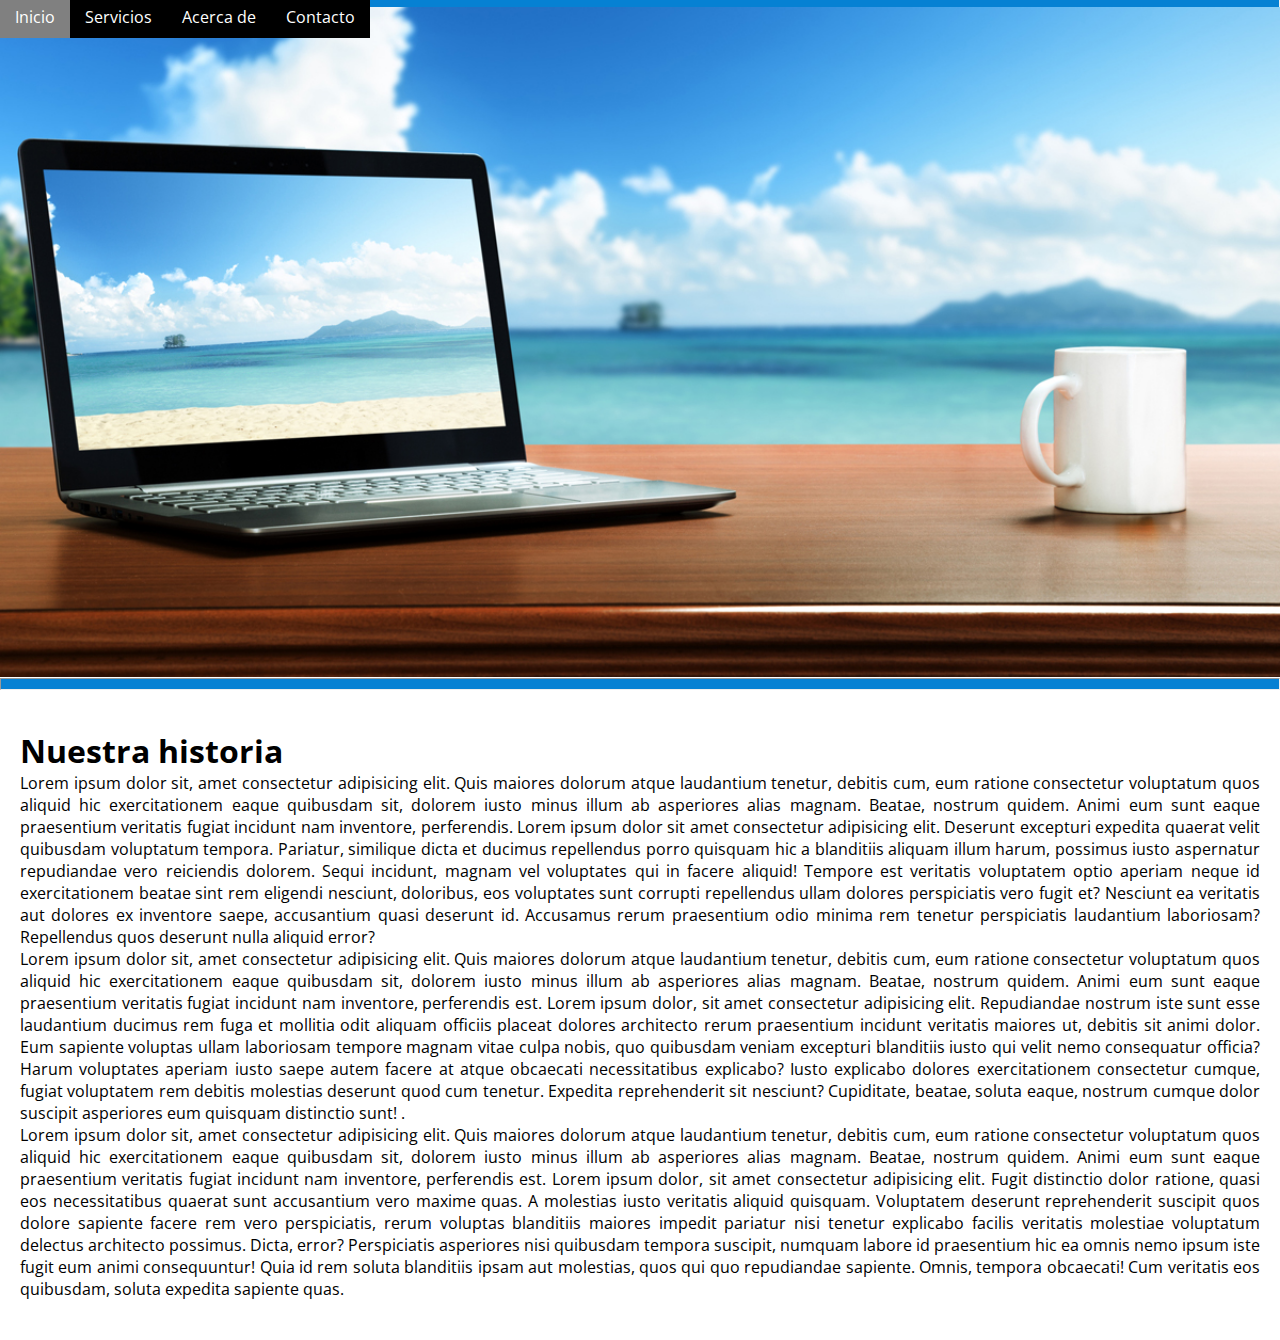
<file: index.html>
<!DOCTYPE html>
<html lang="es">
  <head>
    <meta charset="UTF-8" />
    <meta name="viewport" content="width=device-width, initial-scale=1.0" />
    <title>Proyecto CaC</title>
    <link href="estilo.css" rel="stylesheet" />
  </head>
  <body>
    <!--Menú-->
    <div id="header">
      <ul class="nav">
        <!--línea superior del menú -->
        <li><a href="">Inicio</a></li>
        <li>
          <a href="">Servicios</a>
          <ul>
            <li><a href="">Venta</a></li>
            <li><a href="">Colocación</a></li>
            <li><a href="">Reparación</a></li>
            <li>
              <a href="">Pedidos</a>
              <ul>
                <li><a href="./login.html">Ingresar</a></li>
                <li><a href="./pedido.html">Consultar</a></li>
              </ul>
            </li>
          </ul>
        </li>
        <li>
          <a href="">Acerca de</a>
          <ul>
            <li><a href="">Nosotros</a></li>
            <li><a href="">Nuestra misión</a></li>
            <li><a href="">Historia</a></li>
          </ul>
        </li>
        <li><a href="">Contacto</a></li>
      </ul>
    </div>
    <!--Imagen-->
    <div class="imagen">
      <hr />
      <img src="./imagenes/playa.jpg" />
      <hr />
    </div>
    <section>
      <!--Texto-->
      <div class="texto">
        <article>
          <h1>Nuestra historia</h1>
          <p>
            Lorem ipsum dolor sit, amet consectetur adipisicing elit. Quis
            maiores dolorum atque laudantium tenetur, debitis cum, eum ratione
            consectetur voluptatum quos aliquid hic exercitationem eaque
            quibusdam sit, dolorem iusto minus illum ab asperiores alias magnam.
            Beatae, nostrum quidem. Animi eum sunt eaque praesentium veritatis
            fugiat incidunt nam inventore, perferendis. Lorem ipsum dolor sit
            amet consectetur adipisicing elit. Deserunt excepturi expedita
            quaerat velit quibusdam voluptatum tempora. Pariatur, similique
            dicta et ducimus repellendus porro quisquam hic a blanditiis aliquam
            illum harum, possimus iusto aspernatur repudiandae vero reiciendis
            dolorem. Sequi incidunt, magnam vel voluptates qui in facere
            aliquid! Tempore est veritatis voluptatem optio aperiam neque id
            exercitationem beatae sint rem eligendi nesciunt, doloribus, eos
            voluptates sunt corrupti repellendus ullam dolores perspiciatis vero
            fugit et? Nesciunt ea veritatis aut dolores ex inventore saepe,
            accusantium quasi deserunt id. Accusamus rerum praesentium odio
            minima rem tenetur perspiciatis laudantium laboriosam? Repellendus
            quos deserunt nulla aliquid error?
          </p>
        </article>
        <article>
          <p>
            Lorem ipsum dolor sit, amet consectetur adipisicing elit. Quis
            maiores dolorum atque laudantium tenetur, debitis cum, eum ratione
            consectetur voluptatum quos aliquid hic exercitationem eaque
            quibusdam sit, dolorem iusto minus illum ab asperiores alias magnam.
            Beatae, nostrum quidem. Animi eum sunt eaque praesentium veritatis
            fugiat incidunt nam inventore, perferendis est. Lorem ipsum dolor,
            sit amet consectetur adipisicing elit. Repudiandae nostrum iste sunt
            esse laudantium ducimus rem fuga et mollitia odit aliquam officiis
            placeat dolores architecto rerum praesentium incidunt veritatis
            maiores ut, debitis sit animi dolor. Eum sapiente voluptas ullam
            laboriosam tempore magnam vitae culpa nobis, quo quibusdam veniam
            excepturi blanditiis iusto qui velit nemo consequatur officia? Harum
            voluptates aperiam iusto saepe autem facere at atque obcaecati
            necessitatibus explicabo? Iusto explicabo dolores exercitationem
            consectetur cumque, fugiat voluptatem rem debitis molestias deserunt
            quod cum tenetur. Expedita reprehenderit sit nesciunt? Cupiditate,
            beatae, soluta eaque, nostrum cumque dolor suscipit asperiores eum
            quisquam distinctio sunt! .
          </p>
        </article>
        <article>
          <p>
            Lorem ipsum dolor sit, amet consectetur adipisicing elit. Quis
            maiores dolorum atque laudantium tenetur, debitis cum, eum ratione
            consectetur voluptatum quos aliquid hic exercitationem eaque
            quibusdam sit, dolorem iusto minus illum ab asperiores alias magnam.
            Beatae, nostrum quidem. Animi eum sunt eaque praesentium veritatis
            fugiat incidunt nam inventore, perferendis est. Lorem ipsum dolor,
            sit amet consectetur adipisicing elit. Fugit distinctio dolor
            ratione, quasi eos necessitatibus quaerat sunt accusantium vero
            maxime quas. A molestias iusto veritatis aliquid quisquam.
            Voluptatem deserunt reprehenderit suscipit quos dolore sapiente
            facere rem vero perspiciatis, rerum voluptas blanditiis maiores
            impedit pariatur nisi tenetur explicabo facilis veritatis molestiae
            voluptatum delectus architecto possimus. Dicta, error? Perspiciatis
            asperiores nisi quibusdam tempora suscipit, numquam labore id
            praesentium hic ea omnis nemo ipsum iste fugit eum animi
            consequuntur! Quia id rem soluta blanditiis ipsam aut molestias,
            quos qui quo repudiandae sapiente. Omnis, tempora obcaecati! Cum
            veritatis eos quibusdam, soluta expedita sapiente quas.
          </p>
        </article>
      </div>
    </section>
  </body>
</html>
</file>
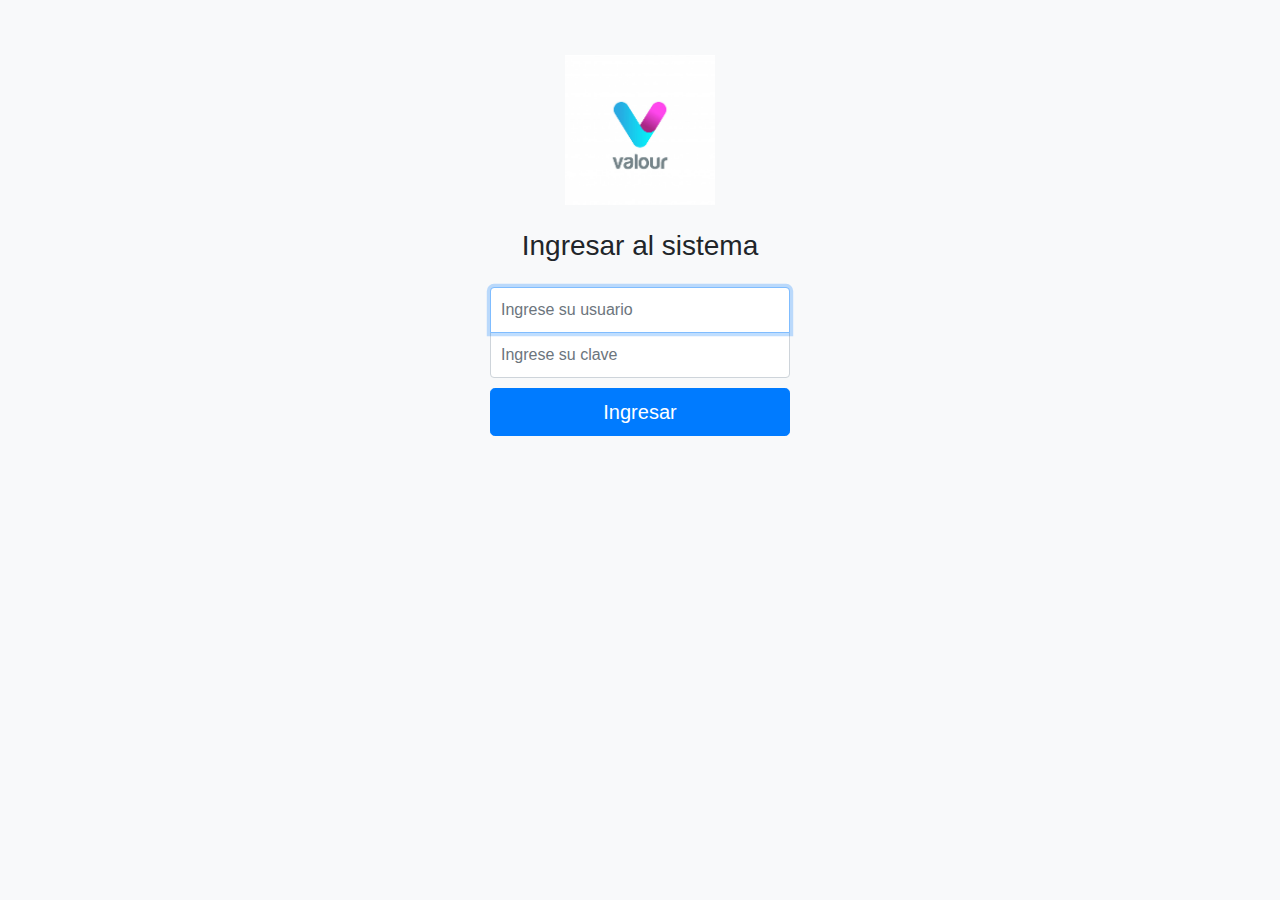
<file: login.html>
<!DOCTYPE html>
<html lang="es">
  <head>
    <meta charset="UTF-8" />
    <meta name="viewport" content="width=device-width, initial-scale=1.0" />
    <title>Proyecto CaC</title>
    <link
      rel="stylesheet"
      href="https://stackpath.bootstrapcdn.com/bootstrap/4.4.1/css/bootstrap.min.css"
      integrity="sha384-Vkoo8x4CGsO3+Hhxv8T/Q5PaXtkKtu6ug5TOeNV6gBiFeWPGFN9MuhOf23Q9Ifjh"
      crossorigin="anonymous"
    />
    <link rel="stylesheet" href="./signin.css" />
  </head>
  <body class="text-center bg-light">
    <form class="form-signin" action="checkLogin.php" method="POST">
      <img
        src="./imagenes/logo.jpg"
        class="mb-4"
        alt="logo de la empresa"
        height="150"
        width="150"
      >
      <h1 class="h3 mb-4">Ingresar al sistema</h1>
      <input
        type="email"
        id="inputEmail"
        name="inputEmail"
        class="form-control"
        placeholder="Ingrese su usuario"
        required
        autofocus
      >
       <input
        type="password"
        id="inputPassword"
        name="inputPassword"
        class="form-control"
        placeholder="Ingrese su clave"
        required
      >
      <button type="submit" class="btn btn-lg btn-primary btn-block">
        Ingresar
      </button>
    </form>
  </body>
</html>
</file>
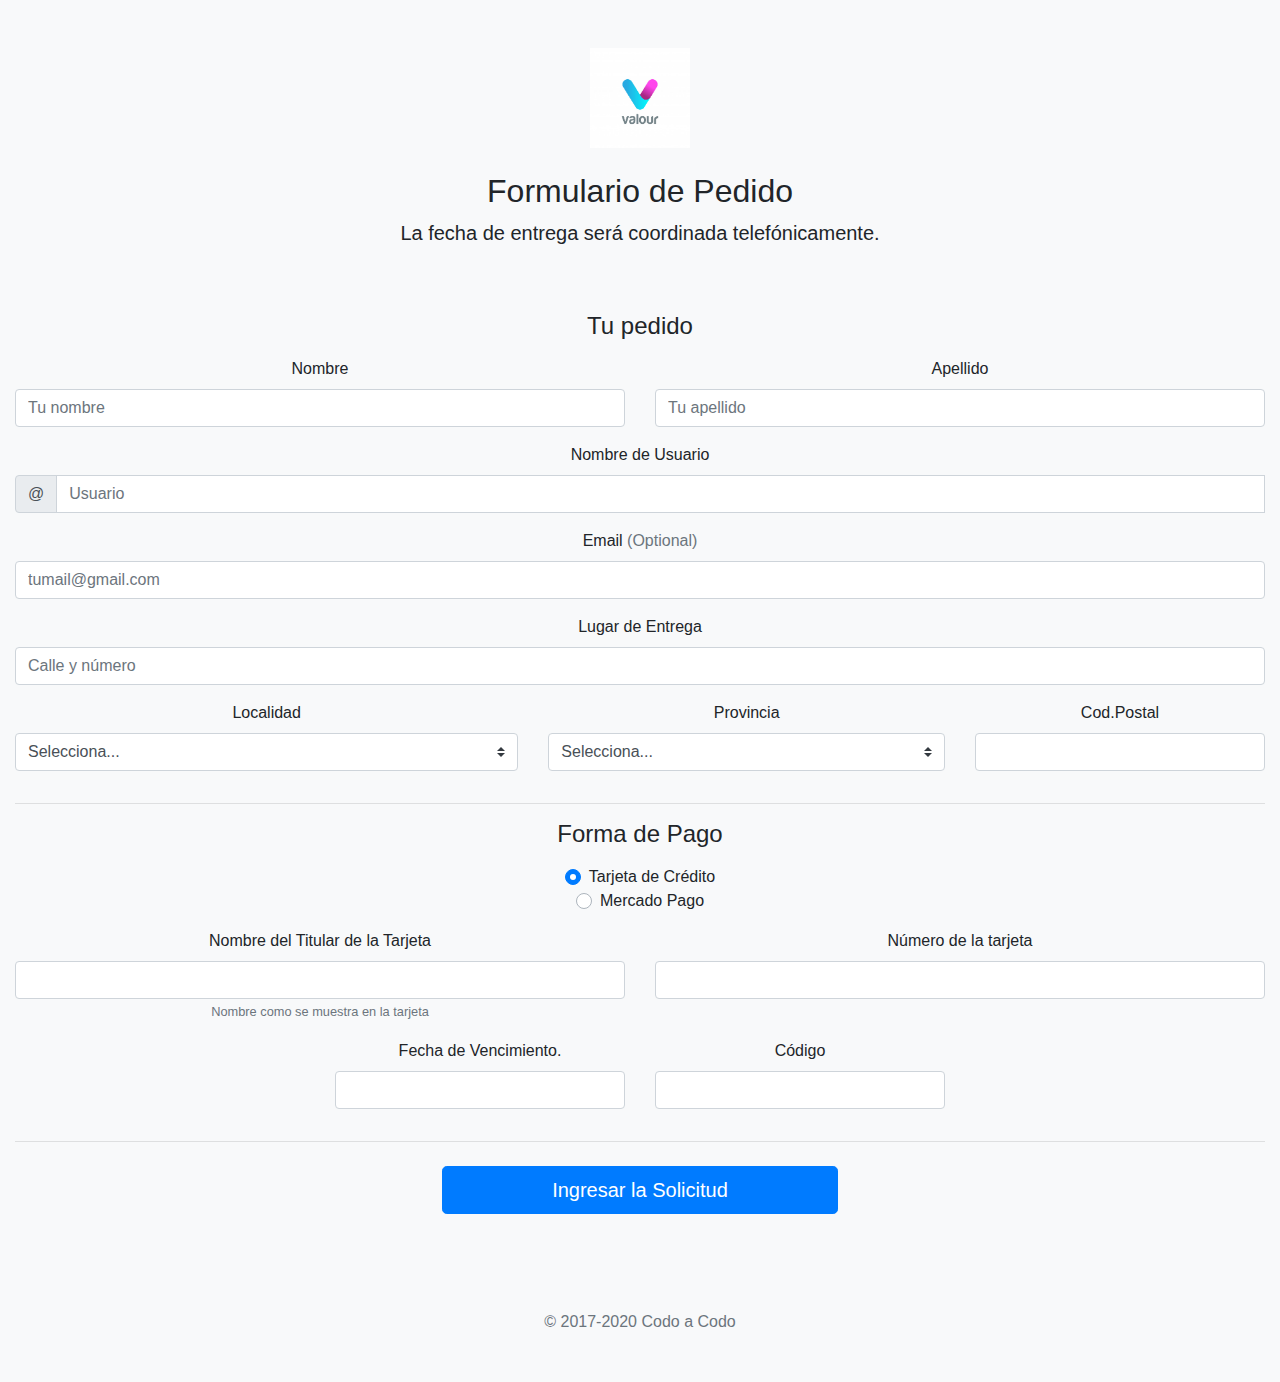
<file: pedido.html>
<!DOCTYPE html>
<html lang="en">
  <head>
    <meta charset="UTF-8" />
    <meta name="viewport" content="width=device-width, initial-scale=1.0" />
    <title>Proyecto CaC</title>
    <link
      rel="stylesheet"
      href="https://stackpath.bootstrapcdn.com/bootstrap/4.4.1/css/bootstrap.min.css"
      integrity="sha384-Vkoo8x4CGsO3+Hhxv8T/Q5PaXtkKtu6ug5TOeNV6gBiFeWPGFN9MuhOf23Q9Ifjh"
      crossorigin="anonymous"
    />
   
  </head>
  <body class="bg-light">
    <div class="py-5 text-center">
      <img
        class="d-block mx-auto mb-4"
        src="./imagenes/logo.jpg"
        alt="logo de la empresa"
        width="100"
        height="100"
      />
      <h2>Formulario de Pedido</h2>
      <p class="lead">La fecha de entrega será coordinada telefónicamente.</p>
    </div>
    <div class="col-md-12 text-center">
        <h4 class="mb-3">Tu pedido</h4>
        <form class="needs-validation"  action="checkPedido.php" method="POST">
          <div class="row">
            <div class="col-md-6 mb-3">
              <label for="firstName">Nombre</label>
              <input type="text" class="form-control" id="firstName" name="firstName" placeholder="Tu nombre" value="" required>
              <div class="invalid-feedback">
                Falta ingresar el nombre.
              </div>
            </div>
            <div class="col-md-6 mb-3">
                <label for="lastName">Apellido</label>
                <input type="text" class="form-control" id="lastName" name="lastName" placeholder="Tu apellido" value="" required>
                <div class="invalid-feedback">
                  Falta ingresar el apellido.
                </div>
              </div>
            </div>
            <div class="mb-3">
                <label for="username">Nombre de Usuario</label>
                <div class="input-group">
                  <div class="input-group-prepend">
                    <span class="input-group-text">@</span>
                  </div>
                  <input type="text" class="form-control" id="username" name="username" placeholder="Usuario" required>
                  <div class="invalid-feedback" style="width: 100%;">
                    Falta ingresar el usuario.
                  </div>
                </div>
              </div>
              <div class="mb-3">
                <label for="email">Email <span class="text-muted">(Optional)</span></label>
                <input type="email" class="form-control" id="email"  name="email" placeholder="tumail@gmail.com">
                <div class="invalid-feedback">
                  El e-mail es inválido.
                </div>
              </div>
              <div class="mb-3">
                <label for="address">Lugar de Entrega</label>
                <input type="text" class="form-control" id="address" name="address" placeholder="Calle y número" required>
                <div class="invalid-feedback">
                  Falta ingresar el domicilio de entrega.
                </div>
              </div>
              <div class="row">
                <div class="col-md-5 mb-3">
                  <label for="country">Localidad</label>
                  <select class="custom-select d-block w-100" id="country" name="country" required>
                    <option value="">Selecciona...</option>
                    <option value="1">Moreno</option>
                    <option value="2">Morón</option>
                    <option value="3">Ramos Mejía</option>
                    <option value="4">CABA</option>
                  </select>
                  <div class="invalid-feedback">
                    Selecciona una localidad válida.
                  </div>
                </div>
                <div class="col-md-4 mb-3">
                  <label for="state">Provincia</label>
                  <select class="custom-select d-block w-100" id="state" name="state" required>
                    <option value="">Selecciona...</option>
                    <option value="1">Buenos Aires</option>
                    <option value="2">CABA</option>
                  </select>
                  <div class="invalid-feedback">
                    Selecciona una provincia válida.
                  </div>
                </div>
                <div class="col-md-3 mb-3">
                  <label for="zip">Cod.Postal</label>
                  <input type="text" class="form-control" id="zip" name="zip" placeholder="" required>
                  <div class="invalid-feedback">
                    Falta ingresar el Código Postal.
                  </div>
                </div>
              </div>
              <hr class="mb-6">

              <h4 class="mb-3">Forma de Pago</h4>
        
              <div class="d-block my-3">
                <div class="custom-control custom-radio">
                  <input id="credit" name="paymentMethod" type="radio" class="custom-control-input" checked required>
                  <label class="custom-control-label" for="credit">Tarjeta de Crédito</label>
                </div>
                <div class="custom-control custom-radio">
                  <input id="debit" name="paymentMethod" type="radio" class="custom-control-input" required>
                  <label class="custom-control-label" for="debit">Mercado Pago</label>
                </div>
              </div>
              <div class="row">
                <div class="col-md-6 mb-3">
                  <label for="cc-name">Nombre del Titular de la Tarjeta</label>
                  <input type="text" class="form-control" id="cc-name" name="cc-name" placeholder="" required>
                  <small class="text-muted">Nombre como se muestra en la tarjeta</small>
                  <div class="invalid-feedback">
                    El nombre debe ser ingresado.
                  </div>
                </div>
                <div class="col-md-6 mb-3">
                  <label for="cc-number">Número de la tarjeta</label>
                  <input type="text" class="form-control" id="cc-number" name="cc-number" placeholder="" required>
                  <div class="invalid-feedback">
                    El número es obligatorio.
                  </div>
                </div>
              </div>
              <div class="row">
                <div class="col-md-3 mb-3"></div>
                <div class="col-md-3 mb-3">
                  <label for="cc-expiration">Fecha de Vencimiento.</label>
                  <input type="text" class="form-control" id="cc-expiration" name="cc-expiration" placeholder="" required>
                  <div class="invalid-feedback">
                    Falta ingresar la fecha de Vencimiento.
                  </div>
                </div>
                <div class="col-md-3 mb-3">
                  <label for="cc-cvv">Código</label>
                  <input type="text" class="form-control" id="cc-cvv" name="cc-cvv" placeholder="" required>
                  <div class="invalid-feedback">
                    Número de seguridad obligatorio.
                  </div>
                </div>
              </div>
        
              <hr class="mb-4">
              <div class="row">
                <div class="col-4"></div>
                <div class="col-4">
                  <button class="btn btn-primary btn-lg btn-block" type="submit">Ingresar la Solicitud</button>
                </div>
              </div>
            </form>
          </div>
          </div>
          <footer class="my-5 pt-5 text-muted text-center text-small">
            <p class="mb-1">&copy; 2017-2020 Codo a Codo</p>
          </footer>
          </div>
          

          
  </body>
  <script src="https://code.jquery.com/jquery-3.5.1.slim.min.js" integrity="sha384-DfXdz2htPH0lsSSs5nCTpuj/zy4C+OGpamoFVy38MVBnE+IbbVYUew+OrCXaRkfj" crossorigin="anonymous"></script>
<script src="https://cdn.jsdelivr.net/npm/bootstrap@4.5.3/dist/js/bootstrap.bundle.min.js" integrity="sha384-ho+j7jyWK8fNQe+A12Hb8AhRq26LrZ/JpcUGGOn+Y7RsweNrtN/tE3MoK7ZeZDyx" crossorigin="anonymous"></script>

</html>
</file>
<file: estilo.css>
/*importamos la fuente de Google fonts*/
@import url("https://fonts.googleapis.com/css2?family=Open+Sans&display=swap");

/* borro los margenes por defecto*/
* {
  margin: 0px;
  padding: 0px;
}

body {
  background-color: white;
  font-family: "Open Sans", sans-serif;
}
/*posición del menú*/
#header {
  margin: 0px;
  width: 500px;
  position: fixed;
  z-index: 2;
  text-align: left;
}

/*eliminamos las viñetas*/
ul,
ol {
  list-style-type: none;
}
/*estilo del menú*/
.nav li a {
  background-color: black;
  color: white;
  text-decoration: none;
  padding: 10px 15px;
  display: block;
}

/*cambia el fondo cuando pasa el mouse*/
.nav li a:hover {
  background-color: grey;
}

/*no se muestra el submenú */
.nav li > ul {
  display: none;
  position: absolute;
  min-width: 140px;
}

/*cunado paso el mouse en el padre del menú muestra el submenú en bloque*/
.nav li:hover > ul {
  display: block;
}

/* los hijos de nav se ubican abajo a la izquierda (los submenús) */
.nav > li {
  float: left;
}

/*para que el submenú de Pedidos se vea a la derecha*/
.nav li ul li ul {
  right: -140px;
  top: 0px;
}
.nav li ul li {
  position: relative;
}

/*posición imagen*/
img {
  width: 100%;
  height: auto;
  z-index: 1;
  position: relative;
}
/* estilo de hr*/
hr {
  background-color: rgb(6, 129, 211);
  height: 10px;
  margin-top: -4px;
  margin-bottom: -1px;
}
/*posicón texto*/
.texto {
  z-index: 1;
  position: relative;
  margin: 40px 20px;
  text-align: justify;
}
</file>
<file: signin.css>
:root {
  height: 100%;
  margin: 0px;
  padding: 0px;
}

body {
  display: flex;
  align-items: center;
  justify-content: center;
  padding-top: 40px;
  padding-bottom: 40px;
  background-color: #f5f5f5;
}

.form-signin {
  width: 100%;
  max-width: 330px;
  padding: 15px;
  margin: auto;
}
/*
.form-signin .checkbox {
  font-weight: 400;
}*/

.form-signin .form-control {
  position: relative;
  box-sizing: border-box;
  height: auto;
  padding: 10px;
  font-size: 16px;
}

.form-signin .form-control:focus {
  z-index: 2;
}

.form-signin input[type="email"] {
  margin-bottom: -1px;
  border-bottom-right-radius: 0;
  border-bottom-left-radius: 0;
}

.form-signin input[type="password"] {
  margin-bottom: 10px;
  border-top-left-radius: 0;
  border-top-right-radius: 0;
}
</file>
